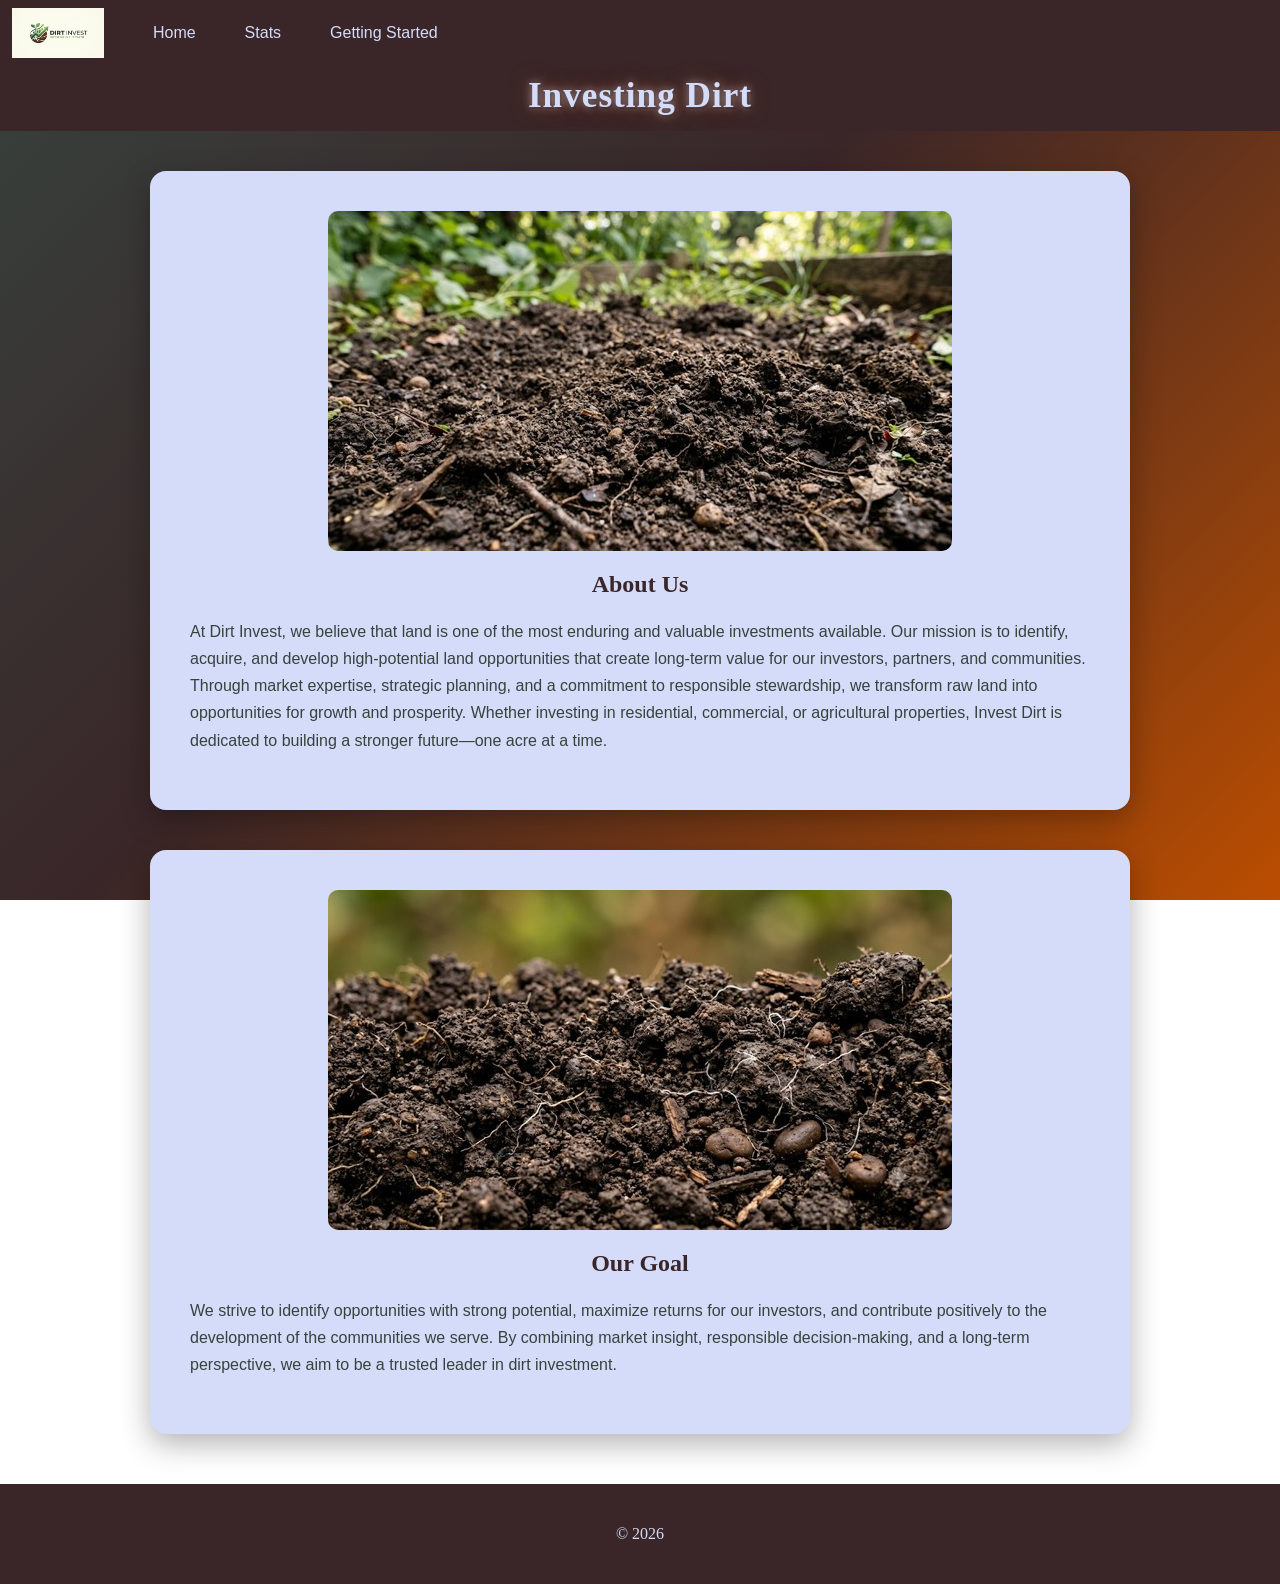
<file: index.html>
<!DOCTYPE html>
<html lang="en">
<head>
    <meta charset="UTF-8">
    <meta name="viewport" content="width=device-width, initial-scale=1.0">
    <link rel="stylesheet" href="styles/styles.css">
    <title>Document</title>
</head>

<body id="main-body">
<header id="main-header">
    <nav id="main-nav">
        <a id="logo_link" href="index.html">
            <img class="logo" src="images/dirt-logo.png" alt="Logo">
        </a>
        <a href="#" target="_blank">Home</a>
        <a href="#" target="_blank">Stats</a>
        <a href="gettingstarted.html">Getting Started</a></li>
    </nav>
    <h1>Investing Dirt</h1>
</header>

<div>
</div>
<section id="about-section">
<img src="images/Dirt_Picture1.jpg">
<h2>About Us</h2>
<p>
At Dirt Invest, we believe that land is one of the most enduring and 
valuable investments available. Our mission is to identify, acquire, 
and develop high-potential land opportunities that create long-term
 value for our investors, partners, and communities. Through market 
 expertise, strategic planning, and a commitment to responsible 
 stewardship, we transform raw land into opportunities for growth and 
 prosperity. Whether investing in residential, commercial, or 
 agricultural properties, Invest Dirt is dedicated to building a 
 stronger future—one acre at a time.
</p>
</section>
<section id="goal-section">
<img src="images/Dirt_Picture2.jpg">
<h2>Our Goal</h2>
<p>
We strive to identify opportunities with strong potential, 
maximize returns for our investors, and contribute positively 
to the development of the communities we serve. By combining market 
insight, responsible decision-making, and a long-term perspective, we 
aim to be a trusted leader in dirt investment. 
</p>
</section>

<footer>
    <p>&copy 2026</p>
    <a></a>
    <a></a>
    <a></a>
</footer>
</body>
</html>
</file>
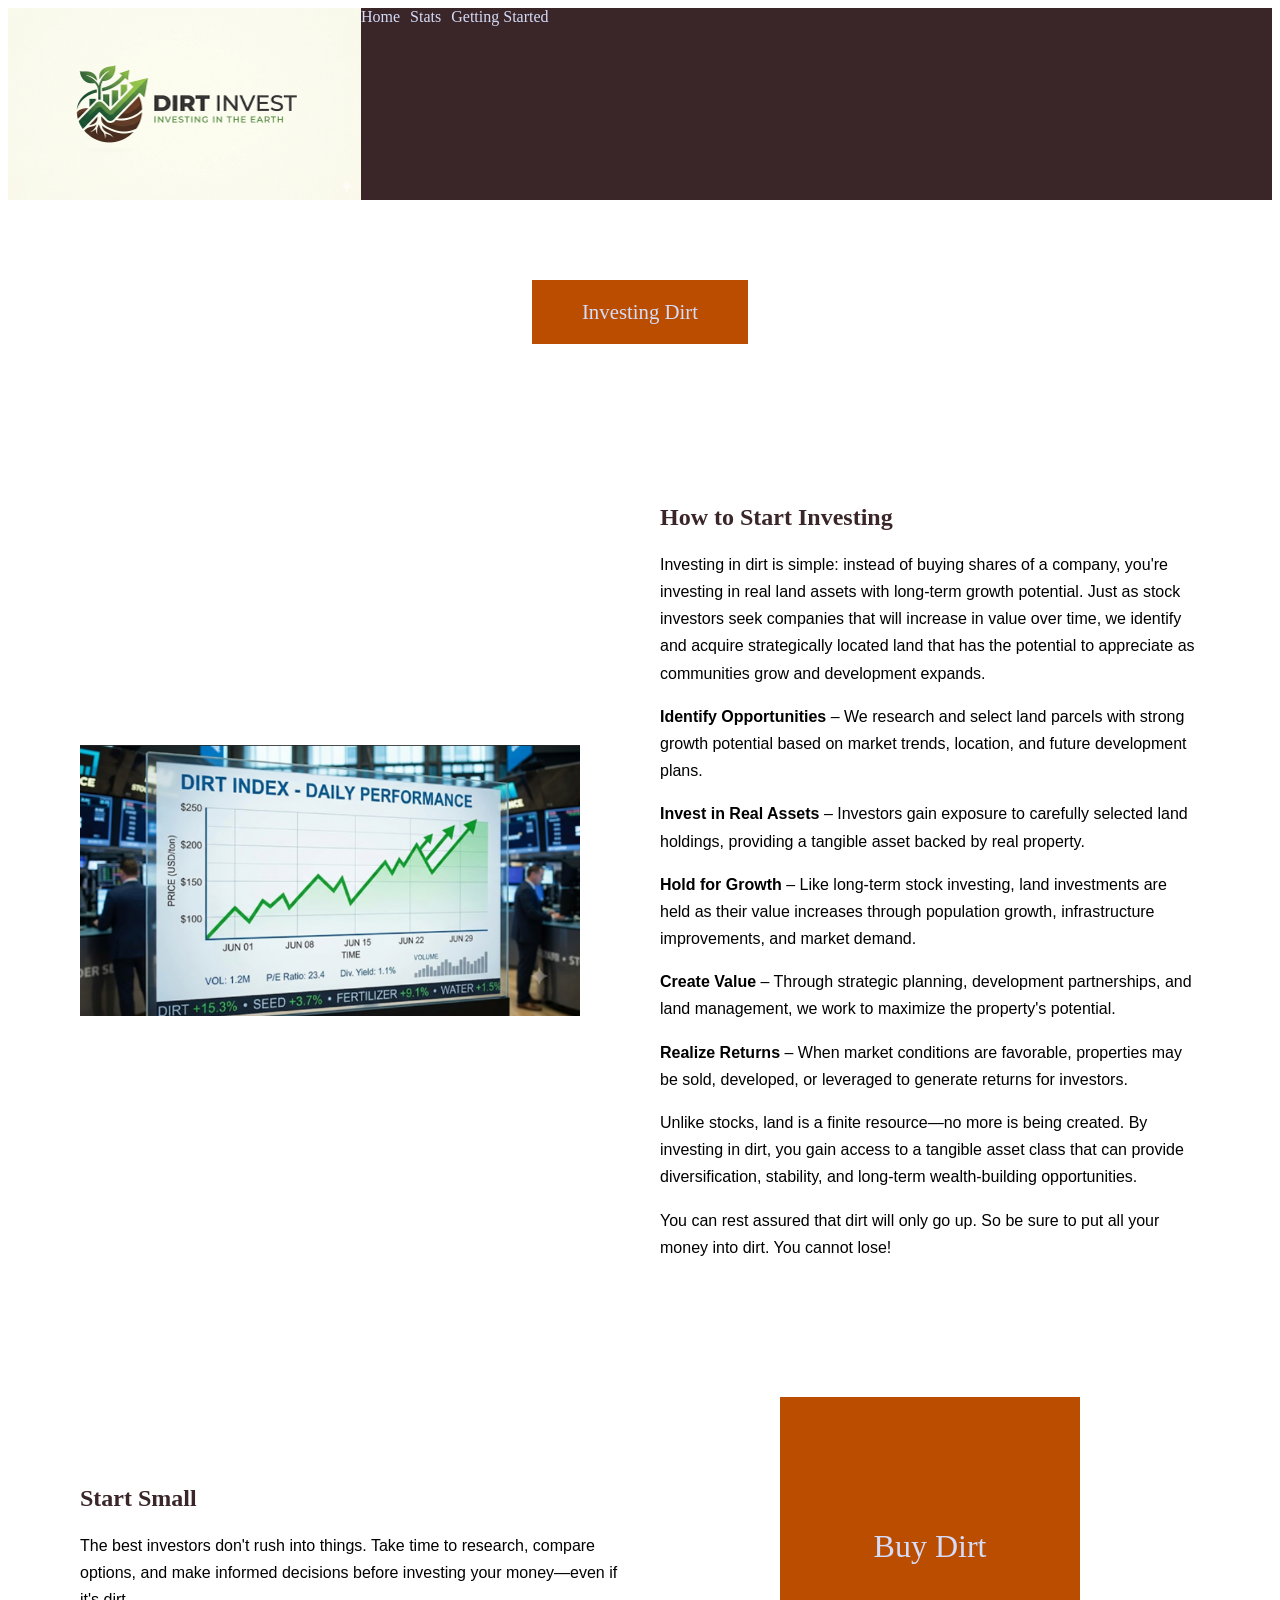
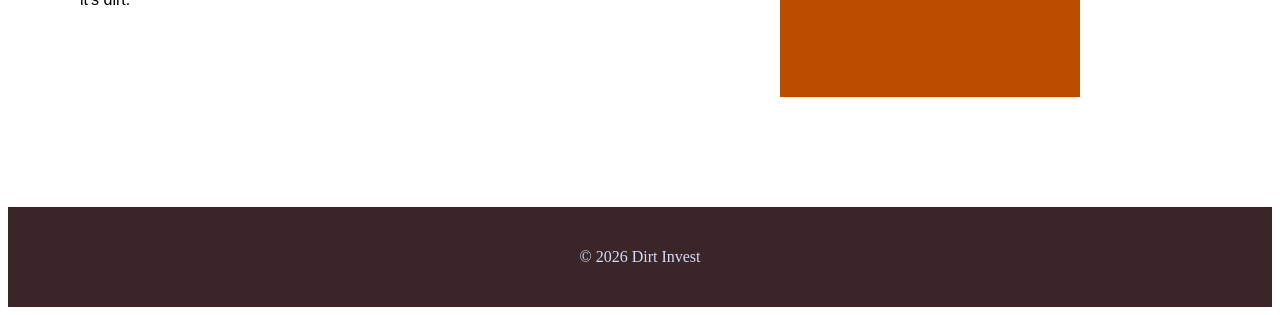
<file: gettingstarted.html>
<!DOCTYPE html>
<html lang="en">
<head>
    <meta charset="UTF-8">
    <meta name="viewport" content="width=device-width, initial-scale=1.0">
    <title>Getting Started | Dirt Invest</title>

    <link rel="stylesheet" href="styles/styles.css">
</head>

<body>

    <header>

        <img src="images/dirt-logo.png" alt="Dirt Invest Logo">

        <nav>
            <ul class="nav-links">
                <li><a href="index.html">Home</a></li>
                <li><a href="#">Stats</a></li>
                <li><a href="gettingstarted.html">Getting Started</a></li>
            </ul>
        </nav>

    </header>

    <main>

        <!-- Hero Section -->
        <section class="hero">

            <button>Investing Dirt</button>

        </section>

        <!-- First Content Section -->
        <section class="first-section">

            <div>

                <img src="images/dirtnasdaq.png" alt="Funny dirt investment graphic">

            </div>

            <div>

                <h2>How to Start Investing</h2>

                <p>
                    Investing in dirt is simple: instead of buying shares of a company,
                    you're investing in real land assets with long-term growth potential.
                    Just as stock investors seek companies that will increase in value
                    over time, we identify and acquire strategically located land that
                    has the potential to appreciate as communities grow and development
                    expands.
                </p>

                <p>
                    <strong>Identify Opportunities</strong> – We research and select land
                    parcels with strong growth potential based on market trends, location,
                    and future development plans.
                </p>

                <p>
                    <strong>Invest in Real Assets</strong> – Investors gain exposure to
                    carefully selected land holdings, providing a tangible asset backed
                    by real property.
                </p>

                <p>
                    <strong>Hold for Growth</strong> – Like long-term stock investing,
                    land investments are held as their value increases through population
                    growth, infrastructure improvements, and market demand.
                </p>

                <p>
                    <strong>Create Value</strong> – Through strategic planning,
                    development partnerships, and land management, we work to maximize
                    the property's potential.
                </p>

                <p>
                    <strong>Realize Returns</strong> – When market conditions are
                    favorable, properties may be sold, developed, or leveraged to
                    generate returns for investors.
                </p>

                <p>
                    Unlike stocks, land is a finite resource—no more is being created.
                    By investing in dirt, you gain access to a tangible asset class that
                    can provide diversification, stability, and long-term
                    wealth-building opportunities.
                </p>

                <p>
                    You can rest assured that dirt will only go up. So be sure to put
                    all your money into dirt. You cannot lose!
                </p>

            </div>

        </section>

        <!-- Second Content Section -->
        <section class="second-section">

            <div>

                <h2>Start Small</h2>

                <p>
                    The best investors don't rush into things. Take time to research,
                    compare options, and make informed decisions before investing your
                    money—even if it's dirt.
                </p>

            </div>

            <div class="buy-button">

                <button>Buy Dirt</button>

            </div>

        </section>

    </main>

    <footer>

        <p>&copy; 2026 Dirt Invest</p>

    </footer>

</body>
</html>
</file>
<file: styles/styles.css>
:root{
    --Orange:#bb4d00;
    --Brown:#3a2628;
    --Yellow:#c4ad83;
    --Charcoal:#37423d;
    --lavender:#d5dcf9;    
    
    --font-display: "Fraunces", Georgia, serif;
    --font-body: "Inter", -apple-system, BlinkMacSystemFont, sans-serif;
}
#main-body{
    margin: 0;
    background: linear-gradient(135deg, var(--Charcoal) 0%, var(--Brown) 45%, var(--Orange) 100%);
    background-attachment: fixed;
    min-height: 100vh;
}

#main-header{
    display: flex;
    flex-direction: column;
    align-items: center;
}

#main-nav{
    align-self: flex-start;
    display: flex;
    align-items: center;
    gap: 25px;
    flex-wrap: wrap;
    width: 100%;
    justify-content: flex-start;
}
#main-nav a{
    text-decoration: none;
    color: var(--lavender);
    font-family: var(--font-body);
    font-size: 1rem;
    padding: 8px 12px;
    border-radius: 6px;
    transition: .3s ease;
}
 
#main-nav a:hover{
    color: var(--Charcoal);
    background-color: var(--lavender);
}
 
#logo_link{
    padding: 0;
    display: flex;
    align-items: center;
}
 
#logo_link img{
    height: 50px;
    width: auto;
}
 
#logo_link:hover{
    background-color: transparent;
}
 
#main-header h1{
    font-family: var(--font-display);
    font-weight: 700;
    font-size: 2.2rem;
    letter-spacing: 1px;
    color: var(--lavender);
    text-shadow: 0 0 10px rgba(213, 220, 249, 0.6), 0 0 20px rgba(187, 77, 0, 0.5), 2px 2px 0px rgba(0,0,0,0.25);
    margin: 0;
    width: 100%;
    text-align: center;
    padding: 10px 0 15px 0;
}
#about-section,
#goal-section{
    background-color: var(--lavender);
    border-radius: 16px;
    padding: 40px;
    margin: 40px auto;
    max-width: 900px;
    box-shadow: 0 10px 30px rgba(0, 0, 0, 0.3);
}
 
#about-section img,
#goal-section img{
    max-width: 100%;
    border-radius: 10px;
    display: block;
    margin: 0 auto 20px auto;
}
 
#about-section h2,
#goal-section h2{
    font-family: var(--font-display);
    color: var(--Brown);
    text-align: center;
    margin-top: 0;
}
 
#about-section p,
#goal-section p{
    font-family: var(--font-body);
    line-height: 1.7;
    color: var(--Charcoal);
}

/* ---------------------------- */
header{
    display: flex;
    flex: 200px auto;
    background-color: var(--Brown);
    color: var(--lavender);
}


header img{
    align-self: flex-start;
}


ul {
  list-style-type: none;
  margin: 0;
  padding: 0;
}
.nav-links{
    display: flex;
    gap: 10px;
    list-style: none;
    margin: 0;
    padding: 0;
}
.nav-links a{
    text-decoration: none;
    color: var(--lavender)

}
.nav-links a:hover {
    color:var(--Charcoal);
    background-color: var(--lavender);
}

main{
    max-width: 1200px;
    margin: 0 auto;
}

.hero{
    display: flex;
    justify-content: center;
    align-items: center;
    padding: 80px 0;
}

.hero button{
    background-color: var(--Orange);
    color: var(--lavender);
    border: none;
    padding: 20px 50px;
    font-size: 1.3rem;
    font-family: var(--font-display);
    cursor: pointer;
    transition: .3s ease;
}

.hero button:hover{
    background-color: var(--Charcoal);
}

.first-section{
    display: grid;
    grid-template-columns: 1fr 1fr;
    gap: 40px;
    align-items: center;
    padding: 60px 40px;
}

.first-section img{
    width: 100%;
    max-width: 500px;
    display: block;
}

.first-section h2{
    font-family: var(--font-display);
    color: var(--Brown);
}

.first-section p{
    font-family: var(--font-body);
    line-height: 1.7;
}

.second-section{
    display: grid;
    grid-template-columns: 1fr 1fr;
    gap: 40px;
    align-items: center;
    padding: 60px 40px;
}

.second-section h2{
    font-family: var(--font-display);
    color: var(--Brown);
}

.second-section p{
    font-family: var(--font-body);
    line-height: 1.7;
}

.buy-button{
    display: flex;
    justify-content: center;
    align-items: center;
}

.buy-button button{
    width: 300px;
    height: 300px;
    background-color: var(--Orange);
    color: var(--lavender);
    border: none;
    font-size: 2rem;
    font-family: var(--font-display);
    cursor: pointer;
    transition: .3s ease;
}

.buy-button button:hover{
    background-color: var(--Charcoal);
}

footer{
    background-color: var(--Brown);
    color: var(--lavender);
    text-align: center;
    padding: 25px;
    margin-top: 50px;
}

@media screen and (max-width: 800px){

    .first-section,
    .second-section{
        grid-template-columns: 1fr;
        text-align: center;
    }

    .first-section img{
        margin: 0 auto;
    }

    .buy-button button{
        width: 220px;
        height: 220px;
        font-size: 1.5rem;
    }

}
</file>
